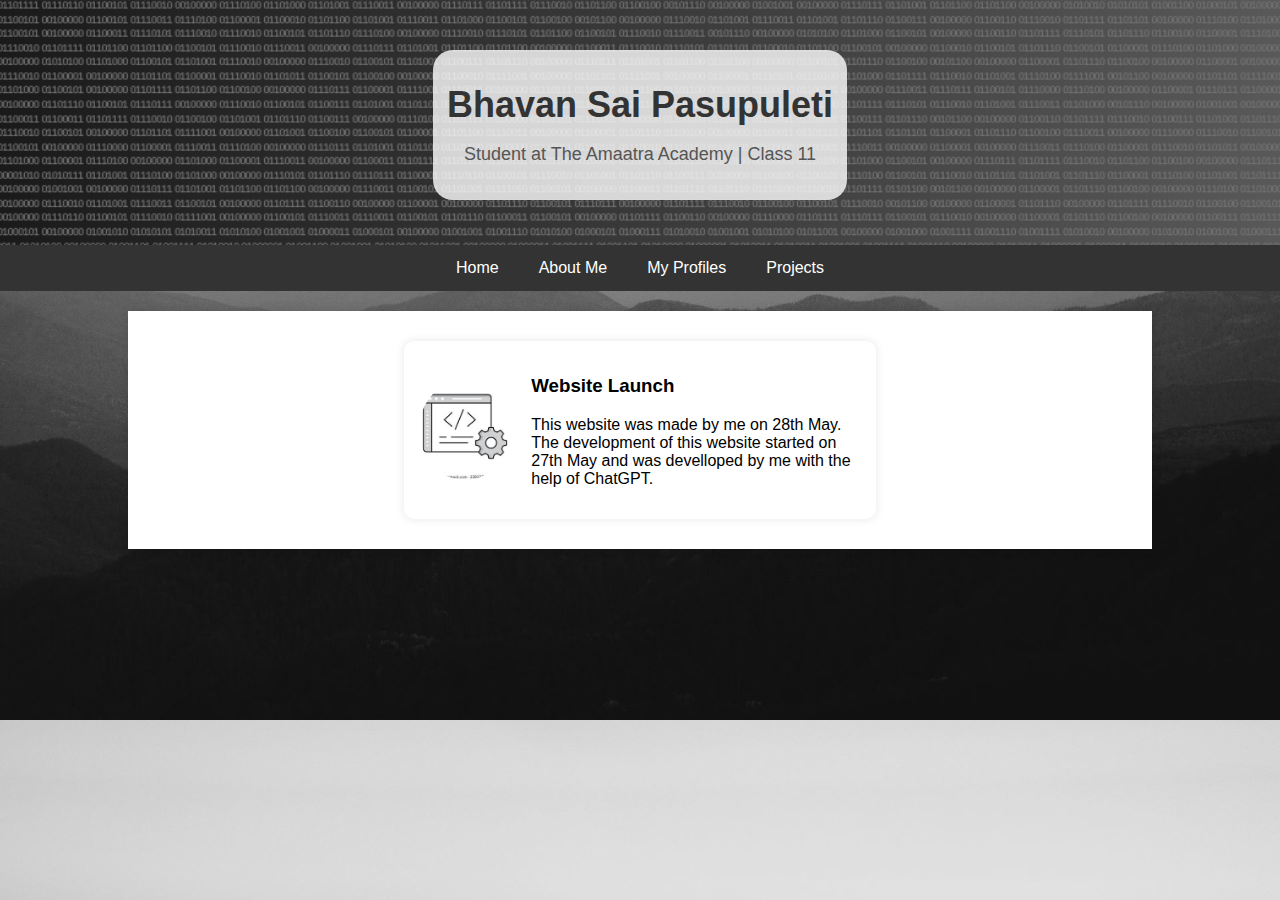
<file: index.html>
<!DOCTYPE html>
<html lang="en">
<head>
    <meta charset="UTF-8">
    <meta name="viewport" content="width=device-width, initial-scale=1.0">
    <title>Bhavan Sai Pasupuleti - Home</title>
    <link rel="stylesheet" href="styles.css">
</head>
<body>
    <header>
        <h1>Bhavan Sai Pasupuleti</h1>
        <p>Student at The Amaatra Academy | Class 11</p>
    </header>
    <nav>
        <a href="index.html">Home</a>
        <a href="about.html">About Me</a>
        <a href="profiles.html">My Profiles</a>
        <a href="projects.html">Projects</a>
        <!-- <a href="upload.html">Admin</a> -->
    </nav>
    <div class="container">
        <div class="updates" id="updates">
            <!-- Updates will be loaded here dynamically -->
        </div>
    </div>
    <script>
        document.addEventListener('DOMContentLoaded', () => {
            loadContent();
        });

        function loadContent() {
            const updates = [
                { img: 'image1.jpg', title: 'Website Launch', text: 'This website was made by me on 28th May. The development of this website started on 27th May and was develloped by me with the help of ChatGPT.' },
                // { img: 'image2.jpg', title: 'Another Update', text: 'Another update with a description next to a circular image. Content can vary.' }
            ];

            const updatesContainer = document.getElementById('updates');
            updates.forEach(update => {
                const updateElement = document.createElement('div');
                updateElement.className = 'update';
                updateElement.innerHTML = `
                    <img src="${update.img}" alt="Update Image">
                    <div class="update-info">
                        <h3>${update.title}</h3>
                        <p>${update.text}</p>
                    </div>`;
                updatesContainer.appendChild(updateElement);
            });
        }
    </script>
</body>
</html>
</file>
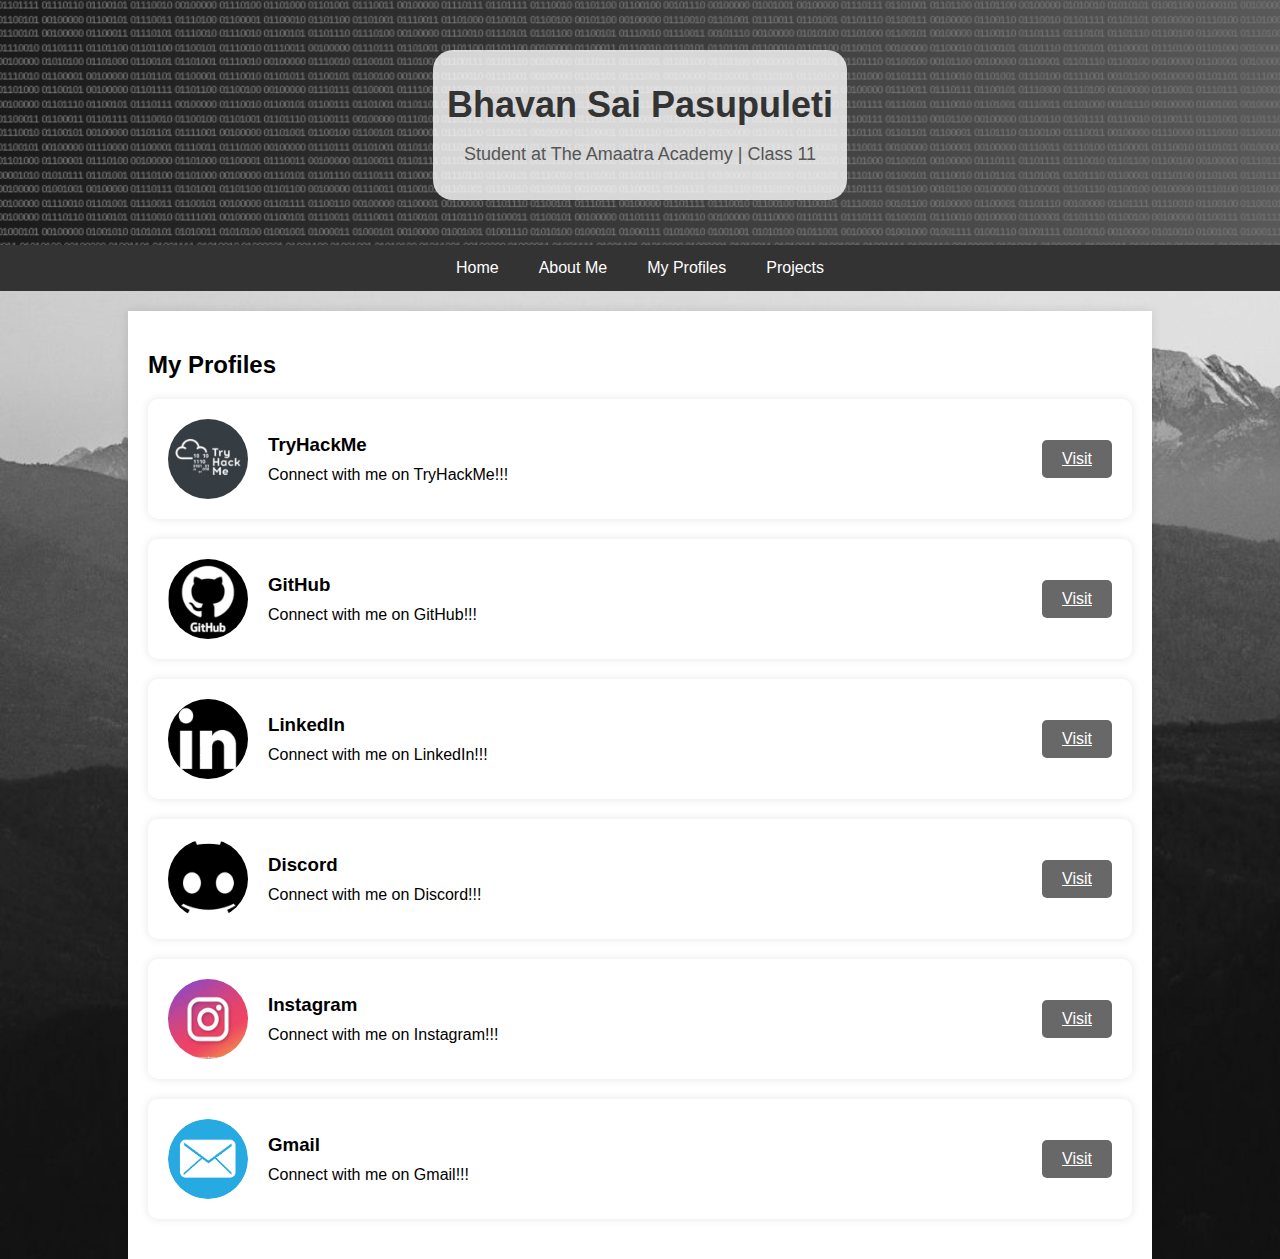
<file: profiles.html>
<!DOCTYPE html>
<html lang="en">
<head>
    <meta charset="UTF-8">
    <meta name="viewport" content="width=device-width, initial-scale=1.0">
    <title>Bhavan Sai Pasupuleti - My Profiles</title>
    <link rel="stylesheet" href="styles.css">
    <style>
        .profile {
            background: white;
            border-radius: 10px;
            margin: 20px 0;
            padding: 20px;
            box-shadow: 0 0 10px rgba(0, 0, 0, 0.1);
            display: flex;
            align-items: center;
        }

        .profile img {
            border-radius: 50%;
            width: 80px;
            height: 80px;
            margin-right: 20px;
        }

        .profile-info {
            flex: 1;
        }

        .profile-info h3 {
            margin: 0 0 10px 0;
        }

        .profile-info p {
            margin: 0;
        }

        .profile-button {
            background-color: #686869;
            color: white;
            border: none;
            padding: 10px 20px;
            border-radius: 5px;
            cursor: pointer;
        }

        .profile-button:hover {
            background-color: #686869;
        } 
    </style>
</head>
<body>
    <header>
        <h1>Bhavan Sai Pasupuleti</h1>
        <p>Student at The Amaatra Academy | Class 11</p>
    </header>
    <nav>
        <a href="index.html">Home</a>
        <a href="about.html">About Me</a>
        <a href="profiles.html">My Profiles</a>
        <a href="projects.html">Projects</a>
        <!-- <a href="upload.html">Admin</a> -->
    </nav>
    <div class="container">
        <h2>My Profiles</h2>
        <div class="profiles" id="profiles-list">
            <!-- Profiles will be loaded here dynamically -->
        </div>
    </div>
    <script>
        document.addEventListener('DOMContentLoaded', () => {
            loadProfiles();
        });

        function loadProfiles() {
            const profiles = [
                { logo: 'tryhackme-logo.jpg' , title: 'TryHackMe' , url: 'https://tryhackme.com/p/bhavan' },
                { logo: 'github-logo.png', title: 'GitHub', url: 'https://github.com/bhavan2604' },
                { logo: 'linkedin-logo.png', title: 'LinkedIn', url: 'https://www.linkedin.com/in/bhavan-sai-pasupuleti/' },
                { logo: 'discord-logo.png', title: 'Discord', url: 'https://www.discordapp.com/users/bhavan./' },
                { logo: 'instagram-logo.png' , title: 'Instagram' , url: 'https://www.instagram.com/bhavan_sai_p/'},
                { logo: 'gmail-logo.png' , title: 'Gmail' , url: 'mailto:bhavansaipasupuleti@gmail.com'}
                // Add more profiles as needed
                // TryHackMe
                // Github
                // Linkedin
                // Discord
                // Instagram
                // Gmail

            ];

            const profilesContainer = document.getElementById('profiles-list');
            profiles.forEach(profile => {
                const profileElement = document.createElement('div');
                profileElement.className = 'profile';
                profileElement.innerHTML = `
                    <img src="${profile.logo}" alt="${profile.title} Logo">
                    <div class="profile-info">
                        <h3>${profile.title}</h3>
                        <p>Connect with me on ${profile.title}!!!</p>
                    </div>
                    <a href="${profile.url}" class="profile-button" target="_blank">Visit</a>
                `;
                profilesContainer.appendChild(profileElement);
            });
        }
    </script>
</body>
</html>
</file>
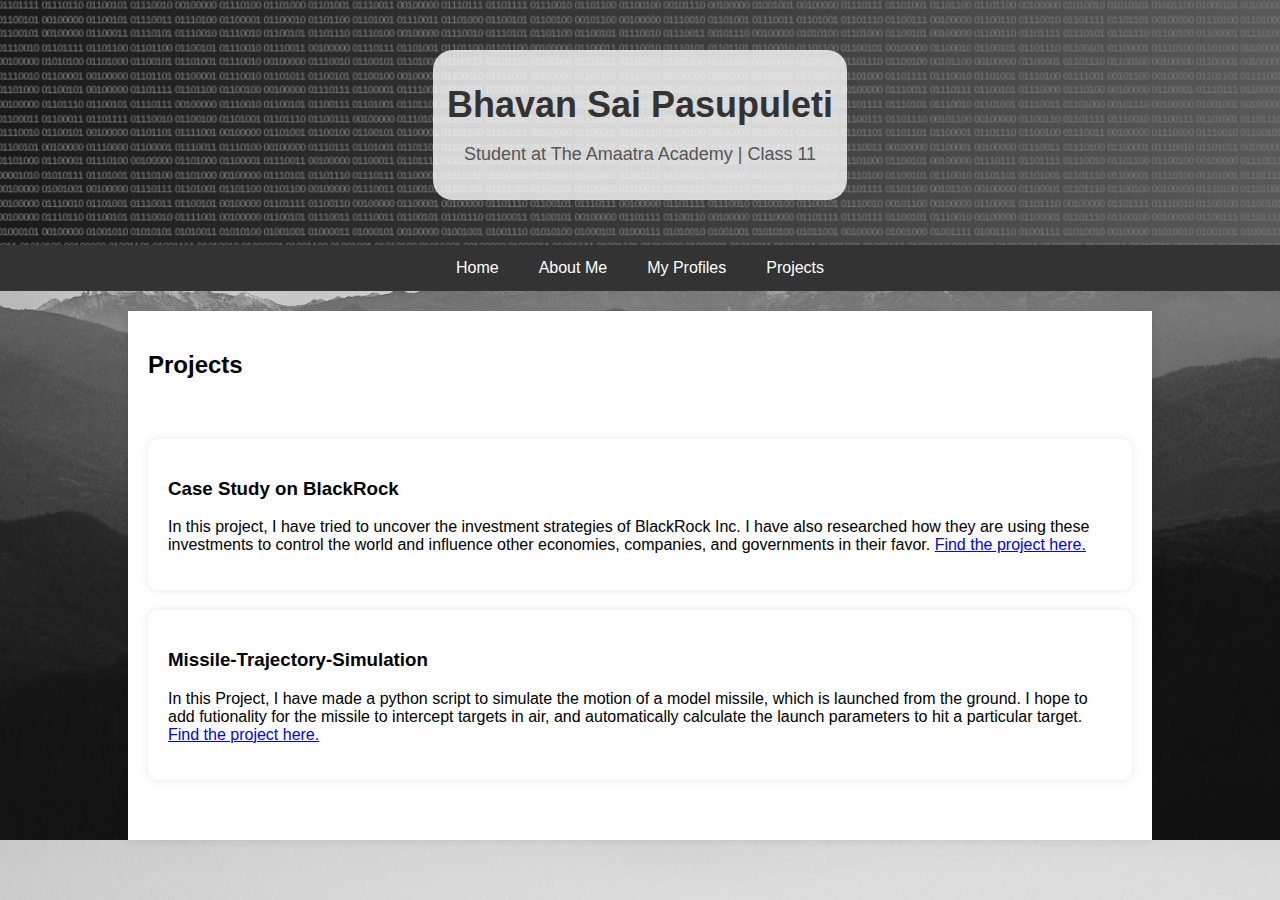
<file: projects.html>
<!DOCTYPE html>
<html lang="en">
<head>
    <meta charset="UTF-8">
    <meta name="viewport" content="width=device-width, initial-scale=1.0">
    <title>Bhavan Sai Pasupuleti - Projects</title>
    <link rel="stylesheet" href="styles.css">
</head>
<body>
    <header>
        <h1>Bhavan Sai Pasupuleti</h1>
        <p>Student at The Amaatra Academy | Class 11</p>
    </header>
    <nav>
        <a href="index.html">Home</a>
        <a href="about.html">About Me</a>
        <a href="profiles.html">My Profiles</a>
        <a href="projects.html">Projects</a>
        <!-- <a href="upload.html">Admin</a> -->
    </nav>
    <div class="container">
        <h2>Projects</h2>
        <div class="projects" id="projects-list">
            <!-- Projects will be loaded here dynamically -->
        </div>
    </div>
    <script>
        document.addEventListener('DOMContentLoaded', () => {
            loadContent();
        });

        function loadContent() {
            const projects = [
                { title: 'Case Study on BlackRock', description: 'In this project, I have tried to uncover the investment strategies of BlackRock Inc. I have also researched how they are using these investments to control the world and influence other economies, companies, and governments in their favor.', link: 'https://github.com/Bhavan2604/BlackRock-CaseStudy.git' },
                { title: 'Missile-Trajectory-Simulation', description: 'In this Project, I have made a python script to simulate the motion of a model missile, which is launched from the ground. I hope to add futionality for the missile to intercept targets in air, and automatically calculate the launch parameters to hit a particular target.', link: 'https://github.com/Bhavan2604/Missile-Flight-Simulator.git'}
                // { title: 'Project Title 2', description: 'Description of the second project goes here. Include key features, challenges faced, and outcomes achieved.', link: 'https://example.com/project2' }
            ];

            const projectsContainer = document.getElementById('projects-list');
            projects.forEach(project => {
                const projectElement = document.createElement('div');
                projectElement.className = 'project';
                projectElement.innerHTML = `
                    <h3>${project.title}</h3>
                    <p>${project.description} <a href="${project.link}" target="_blank">Find the project here.</a></p>
                `;
                projectsContainer.appendChild(projectElement);
            });
        }
    </script>
</body>
</html>
</file>
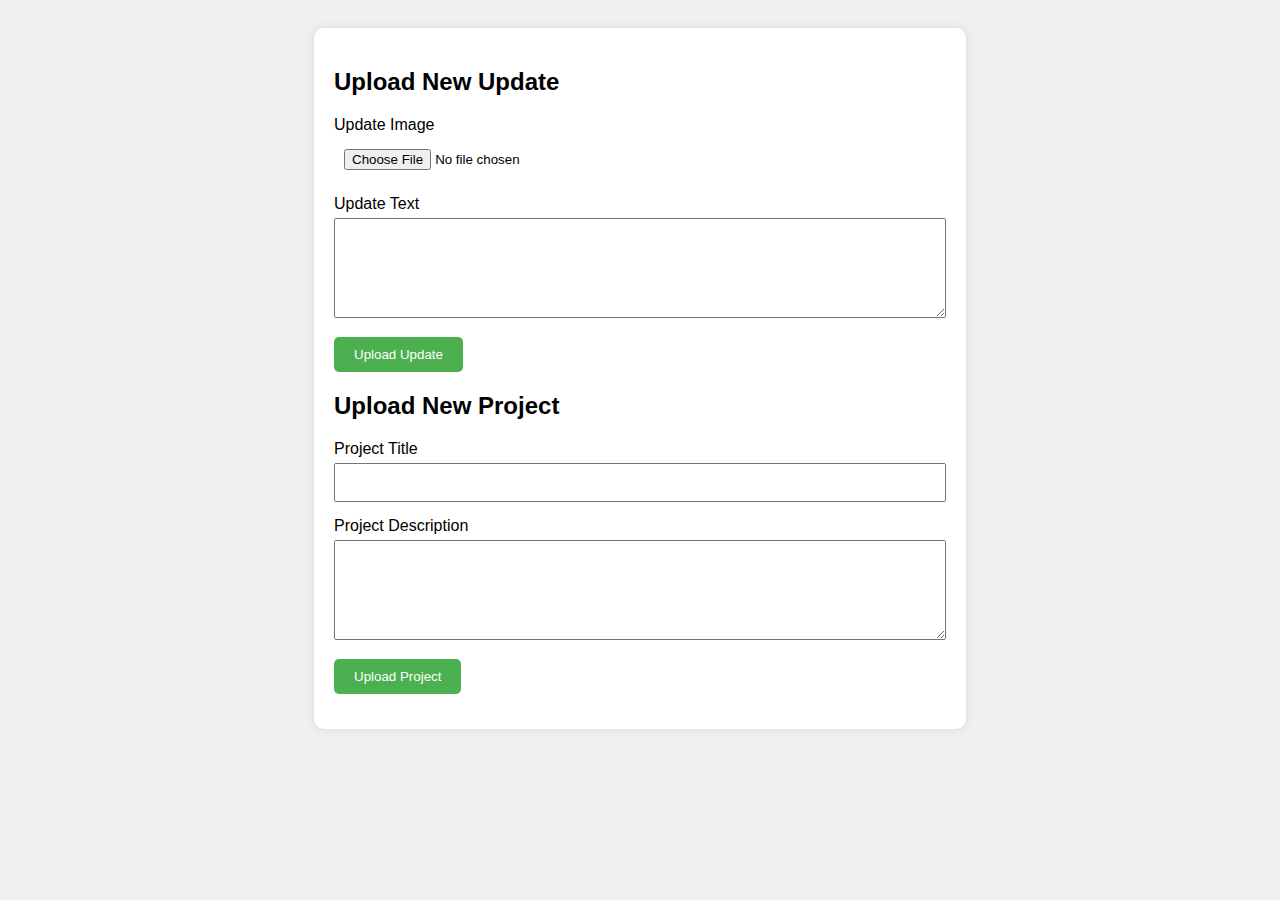
<file: uploads.html>
<!DOCTYPE html>
<html lang="en">
<head>
    <meta charset="UTF-8">
    <meta name="viewport" content="width=device-width, initial-scale=1.0">
    <title>Admin Upload Page</title>
    <style>
        body {
            font-family: Arial, sans-serif;
            background-color: #f0f0f0;
            padding: 20px;
        }
        .container {
            width: 50%;
            margin: auto;
            background: white;
            padding: 20px;
            border-radius: 10px;
            box-shadow: 0 0 10px rgba(0, 0, 0, 0.1);
        }
        .form-group {
            margin-bottom: 15px;
        }
        .form-group label {
            display: block;
            margin-bottom: 5px;
        }
        .form-group input, .form-group textarea {
            width: 100%;
            padding: 10px;
            box-sizing: border-box;
        }
        .form-group textarea {
            height: 100px;
        }
        .form-group button {
            padding: 10px 20px;
            background-color: #4CAF50;
            color: white;
            border: none;
            border-radius: 5px;
            cursor: pointer;
        }
        .form-group button:hover {
            background-color: #45a049;
        }
    </style>
</head>
<body>
    <div class="container">
        <h2>Upload New Update</h2>
        <div class="form-group">
            <label for="updateImage">Update Image</label>
            <input type="file" id="updateImage">
        </div>
        <div class="form-group">
            <label for="updateText">Update Text</label>
            <textarea id="updateText"></textarea>
        </div>
        <div class="form-group">
            <button onclick="uploadUpdate()">Upload Update</button>
        </div>

        <h2>Upload New Project</h2>
        <div class="form-group">
            <label for="projectTitle">Project Title</label>
            <input type="text" id="projectTitle">
        </div>
        <div class="form-group">
            <label for="projectDescription">Project Description</label>
            <textarea id="projectDescription"></textarea>
        </div>
        <div class="form-group">
            <button onclick="uploadProject()">Upload Project</button>
        </div>
    </div>

    <script>
        function uploadUpdate() {
            const imageInput = document.getElementById('updateImage');
            const textInput = document.getElementById('updateText');
            if (imageInput.files.length > 0 && textInput.value.trim() !== "") {
                const reader = new FileReader();
                reader.onload = function (e) {
                    const imgSrc = e.target.result;
                    const update = { img: imgSrc, text: textInput.value };
                    let updates = JSON.parse(localStorage.getItem('updates')) || [];
                    updates.push(update);
                    localStorage.setItem('updates', JSON.stringify(updates));
                    alert('Update uploaded successfully!');
                };
                reader.readAsDataURL(imageInput.files[0]);
            } else {
                alert('Please select an image and enter some text.');
            }
        }

        function uploadProject() {
            const titleInput = document.getElementById('projectTitle');
            const descriptionInput = document.getElementById('projectDescription');
            if (titleInput.value.trim() !== "" && descriptionInput.value.trim() !== "") {
                const project = { title: titleInput.value, description: descriptionInput.value };
                let projects = JSON.parse(localStorage.getItem('projects')) || [];
                projects.push(project);
                localStorage.setItem('projects', JSON.stringify(projects));
                alert('Project uploaded successfully!');
            } else {
                alert('Please enter a title and description.');
            }
        }
    </script>
</body>
</html>
</file>
<file: styles.css>
body {
    font-family: Arial, sans-serif;
    margin: 0;
    padding: 0;
    /*background-color: #333131;*/
    background-image: url("background.jpg");
    background-size: cover;
}

/* Custom scrollbar for webkit browsers */
::-webkit-scrollbar {
    width: 8px;  /* Adjust the width to make it slimmer */
}

::-webkit-scrollbar-track {
    background: #f0f0f0;  /* Track color */
    border-radius: 10px;  /* Rounded corners */
}

::-webkit-scrollbar-thumb {
    background: #888;  /* Scrollbar color */
    border-radius: 10px;  /* Rounded corners */
}

::-webkit-scrollbar-thumb:hover {
    background: #555;  /* Scrollbar color on hover */
}

/* Custom scrollbar for Firefox */
html {
    scrollbar-width: thin;  /* Options: auto, thin */
    scrollbar-color: #888 #f0f0f0;  /* Scrollbar color and track color */
}

header {
    background-image: url('banner.png'); /* Replace 'banner.jpg' with the path to your banner image */
    background-size: cover;
    background-position: center;
    color: blue;
    padding: 60px 0;  /*Adjust padding as needed */
    text-align: center;
    position: relative;
}



header:before {
    content: '';
    position: absolute;
    top: 50px;
    left: 50%; /* Adjust left position to center the rectangle horizontally */
    transform: translateX(-50%); /* Center the rectangle horizontally */
    width: 414px;
    height: 150px;
    background-color: rgba(255, 255, 255, 0.8); /* Solid white color with 80% opacity */
    border-radius: 20px; /* Adjust border radius as needed for curved rectangle effect */
}


header h1, header p {
    position: relative;
    z-index: 1;
}

header h1 {
    color: #333; /* Change text color to dark gray */
    font-size: 36px; /* Adjust font size as needed */
    margin-bottom: 10px;
}

header p {
    color: #555; /* Change text color to light gray */
    font-size: 18px; /* Adjust font size as needed */
    margin-bottom: 20px;
}


nav {
    display: flex;
    justify-content: center;
    background-color: #333;
}

nav a {
    color: white;
    padding: 14px 20px;
    text-decoration: none;
    text-align: center;
}

nav a:hover {
    background-color: #ddd;
    color: black;
}

.container {
    width: 80%;
    margin: auto;
    overflow: hidden;
    padding: 20px;
    box-sizing: border-box;
    background: white;
    box-shadow: 0 0 10px rgba(0, 0, 0, 0.1);
    margin-top: 20px;
}

.updates {
    display: flex;
    flex-wrap: wrap;
    justify-content: space-around;
}

.update {
    background: white;
    border-radius: 10px;
    width: 45%;
    margin: 10px 0;
    padding: 15px;
    box-shadow: 0 0 10px rgba(0, 0, 0, 0.1);
    display: flex;
    align-items: center;
}

.update img {
    border-radius: 50%;
    width: 100px;
    height: 100px;
    margin-right: 20px;
}

.about {
    text-align: center;
    padding: 50px 0;
}

.about img {
    border-radius: 50%;
    width: 150px;
    height: 150px;
    margin-bottom: 20px;
}

.banner {
    width: 100%;
    height: 300px;
    background: url('banner.jpg') no-repeat center center/cover;
}

.projects {
    padding: 20px 0;
}

.project {
    background: white;
    border-radius: 10px;
    margin: 20px 0;
    padding: 20px;
    box-shadow: 0 0 10px rgba(0, 0, 0, 0.1);
}

.form-group {
    margin-bottom: 15px;
}

.form-group label {
    display: block;
    margin-bottom: 5px;
}

.form-group input, .form-group textarea {
    width: 100%;
    padding: 10px;
    box-sizing: border-box;
}

.form-group textarea {
    height: 100px;
}

.form-group button {
    padding: 10px 20px;
    background-color: #4CAF50;
    color: white;
    border: none;
    border-radius: 5px;
    cursor: pointer;
}

.form-group button:hover {
    background-color: #45a049;
}

/* Existing styles */
.about-content {
    display: flex;
    flex-direction: row-reverse;
}

.about-text {
    flex: 1;
}

.about-image {
    flex: 1;
    text-align: center;
}

.about-image img {
    border-radius: 50%;
    width: 150px;
    height: 150px;
    margin-bottom: 20px;
}
</file>
